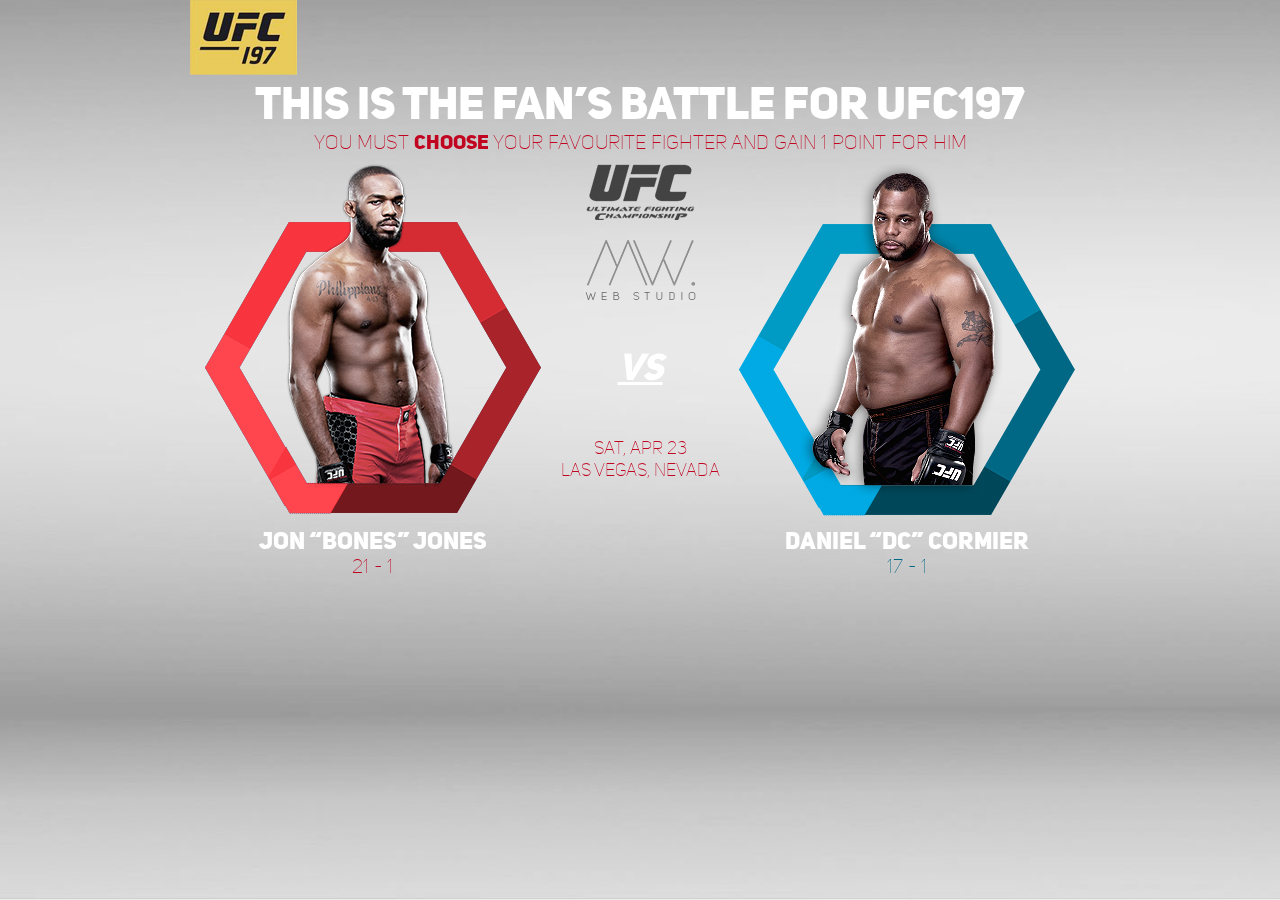
<file: examples/index.htm>
<!DOCTYPE html>
<html>
<head>
	<meta charset="utf-8" />
	<meta property="og:title" content="UFC197 Fans Battle! Who win?" />
	<meta property="og:description" content="Support Jones or Cormier ? Help your favourite fighter on our fan game! LOL!" />
	<meta property="og:type" content="website" />
	<meta property="og:image" content="http://s019.radikal.ru/i638/1603/0b/d672971cbef8.jpg" />
	<title>jInvertScroll Demo Page</title>
    <link rel="stylesheet" href="css/example.css" />
</head>
<body>
   <div class="container">
	    <div class="main ">
	        <div class="first-screen">
	        	<div class="top">
	        		<div class="logo"><a href="index.htm"></a></div>
					<div class="top-text">
						<div class="t1">this is the fan’s battle for ufc197</div>
						<div class="t2">You must <strong>choose</strong> your favourite fighter and gain 1 point for him </div>
					</div>
	        	</div>
				<div class="content">
					<div class="box">
						<div class="man"><a href="jones.htm"></a></div>
						<div class="t3">Jon “bones” jones</div>
						<div class="t4">21 - 1</div>
					</div>
					<div class="box middle">
						<div class="icon1"></div>
						<div class="icon2"><a target="_blank" href="https://www.facebook.com/s0z1n"></a></div>
						<div class="vs">vs</div>
						<div class="t4">Sat, apr 23<br>Las vegas, nevada</div>
					</div>
					<div class="box">
						<div class="man man2"><a href="cormier.htm"></a></div>
						<div class="t3">daniel “DC” cormier</div>
						<div class="t4 t5">17 - 1</div>
					</div>
				</div>
				<div class="foot">
				<script type="text/javascript">(function() {
				  if (window.pluso)if (typeof window.pluso.start == "function") return;
				  if (window.ifpluso==undefined) { window.ifpluso = 1;
				    var d = document, s = d.createElement('script'), g = 'getElementsByTagName';
				    s.type = 'text/javascript'; s.charset='UTF-8'; s.async = true;
				    s.src = ('https:' == window.location.protocol ? 'https' : 'http')  + '://share.pluso.ru/pluso-like.js';
				    var h=d[g]('body')[0];
				    h.appendChild(s);
				  }})();</script>
				<div class="pluso" data-background="transparent" data-options="big,round,line,horizontal,counter,theme=07" data-services="vkontakte,facebook,twitter" data-url="http://egorwebfrontdev.tk/my_resume/" data-title="UFC197 Fans Battle! Who win?" data-description="Support Jones or Cormier ? Help your favourite fighter on our fan game! LOL!"></div>
				</div>
	        </div>
	    </div>
    </div>
    <script type="text/javascript" src="../libs/jquery.min.js"></script>
	<script>
		 jQuery(document).ready(function($){
		 	//adaptive for screen 15
			var wh = $(window).height()
			if(wh <= 900){
				$('.container').addClass('screen15');
			}
		});
	</script>
</body>
</html>
</file>
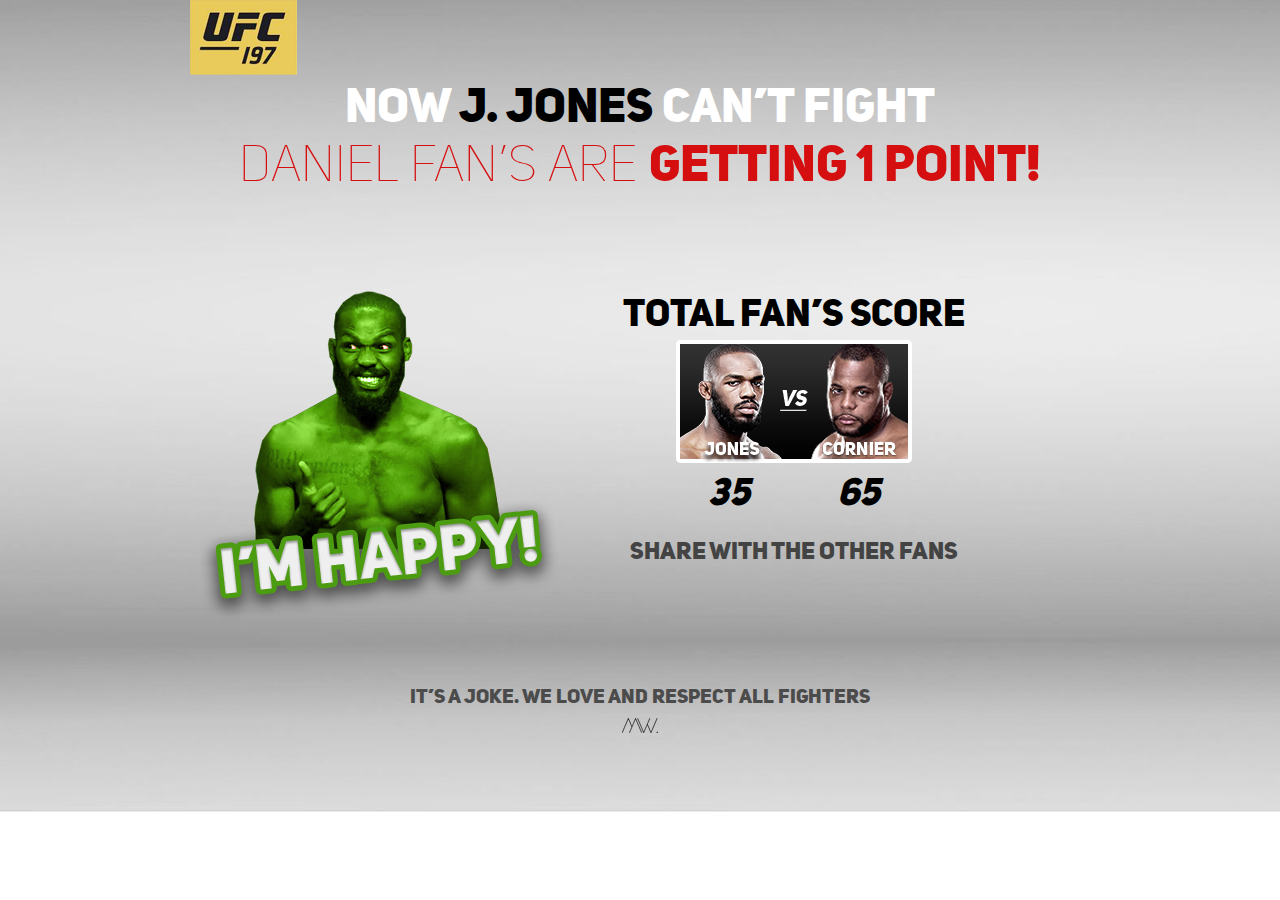
<file: examples/cormier-finish.htm>
<!DOCTYPE html>
<html>
<head>
	<meta charset="utf-8" />
	<meta property="og:title" content="UFC197 Fans Battle! Who win?" />
	<meta property="og:description" content="Support Jones or Cormier ? Help your favourite fighter on our fan game! LOL!" />
	<meta property="og:type" content="website" />
	<meta property="og:image" content="http://s019.radikal.ru/i638/1603/0b/d672971cbef8.jpg" />
	<title>jInvertScroll Demo Page</title>
    <link rel="stylesheet" href="css/example.css" />
</head>
<body>
<div id="fb-root"></div>
<script>(function(d, s, id) {
  var js, fjs = d.getElementsByTagName(s)[0];
  if (d.getElementById(id)) return;
  js = d.createElement(s); js.id = id;
  js.src = "//connect.facebook.net/ru_RU/sdk.js#xfbml=1&version=v2.5";
  fjs.parentNode.insertBefore(js, fjs);
}(document, 'script', 'facebook-jssdk'));</script>

   <div class="container man2 finish-man2">
    <div class="">
    	

		
		<div class="prot">
			<div class="top">
        		<div class="logo"><a href="index.htm"></a></div>
				<div class="top-text">
					<div class="t1">now <span>j. jones</span> can’t fight</div>
					<div class="t2">daniel fan’s are <strong>getting 1 point!</strong></div>
				</div>
        	</div>
			<div class="content">
				<div class="man"></div>
				<div class="text">
					<h3>Total fan’s score</h3>
					<div class="ico"></div>
					<ul class="proc">						<li>35</li>						<li>65</li>					</ul>
					<h4>share with the other fans</h4>
					<script type="text/javascript">(function() {
				  if (window.pluso)if (typeof window.pluso.start == "function") return;
				  if (window.ifpluso==undefined) { window.ifpluso = 1;
				    var d = document, s = d.createElement('script'), g = 'getElementsByTagName';
				    s.type = 'text/javascript'; s.charset='UTF-8'; s.async = true;
				    s.src = ('https:' == window.location.protocol ? 'https' : 'http')  + '://share.pluso.ru/pluso-like.js';
				    var h=d[g]('body')[0];
				    h.appendChild(s);
				  }})();</script>
				<div class="pluso" data-background="transparent" data-options="big,round,line,horizontal,counter,theme=07" data-services="vkontakte,facebook,twitter" data-url="http://egorwebfrontdev.tk/my_resume/" data-title="UFC197 Fans Battle! Who win?" data-description="Support Jones or Cormier ? Help your favourite fighter on our fan game! LOL!"></div>
				</div>
			</div>
			<div class="foot"><strong>it’s a joke. we love and respect all fighters</strong><br><a target="_blank" href="https://www.facebook.com/s0z1n"><img src="images/foot-ico.png" alt=""></a></div>
		</div>
		<div class="comments">
		<div class="fb-comments" data-href="https://egorwebfrontdev.tk/scroll/examples/" data-width="500" data-numposts="5"></div>
		</div>
    </div>
	
    </div>
    <script type="text/javascript" src="../libs/jquery.min.js"></script>

	<script>
		 jQuery(document).ready(function($){
		 	//adaptive for screen 15
			/*var wh = $(window).height()
			if(wh <= 900){
				$('.container').addClass('screen15');
			}*/
		});
	</script>
</body>
</html>
</file>
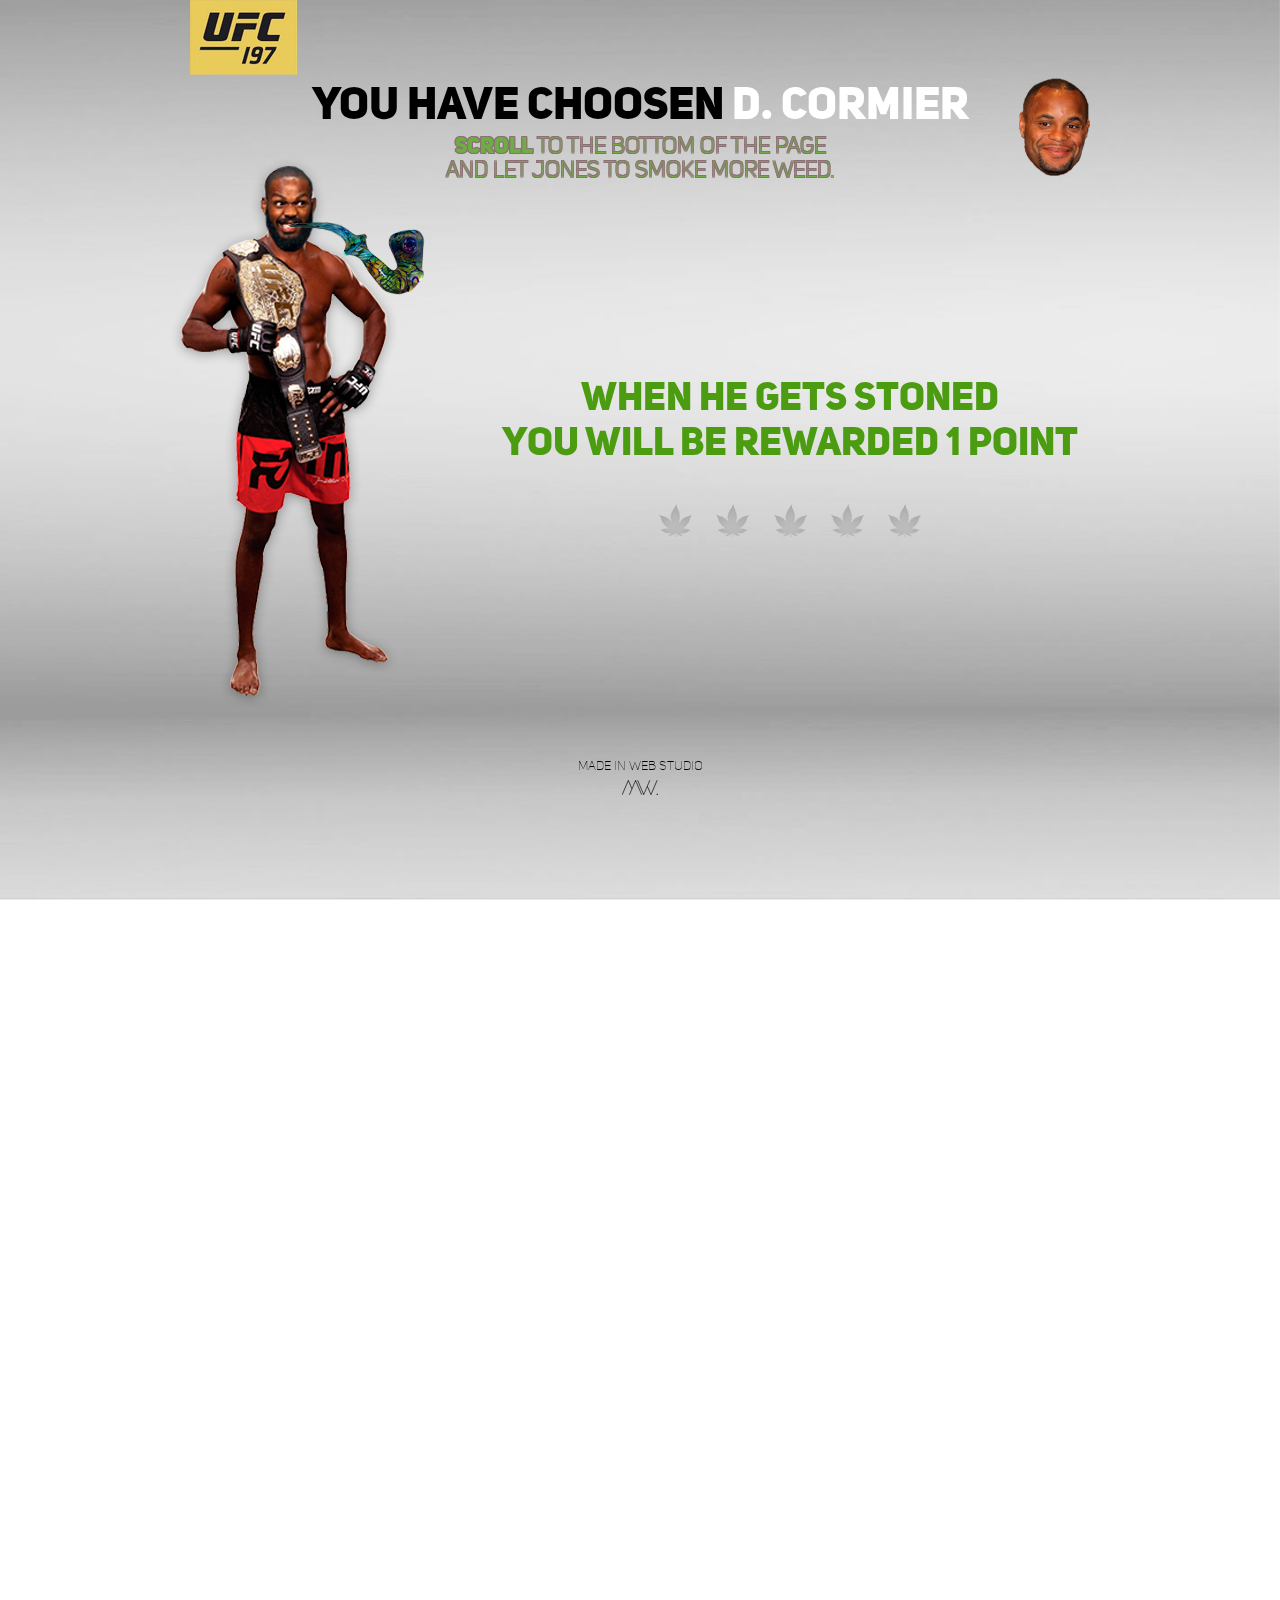
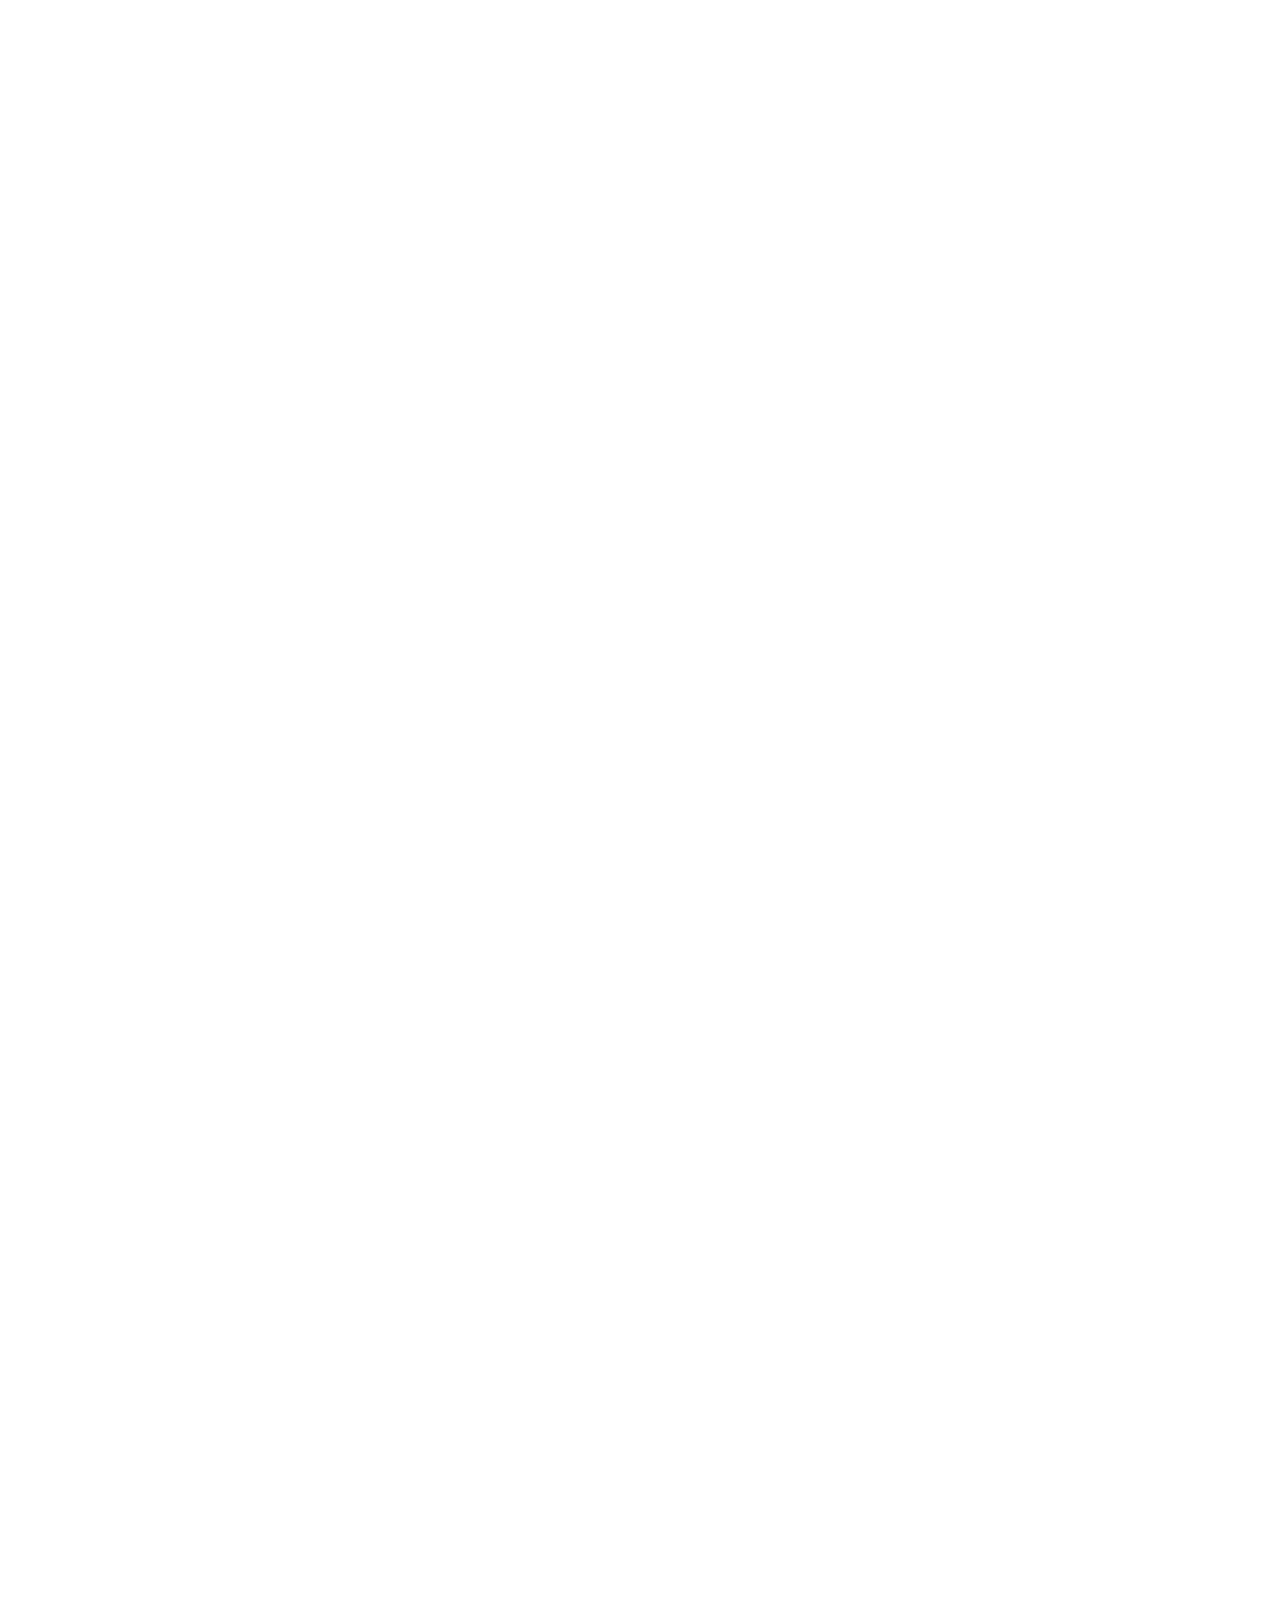
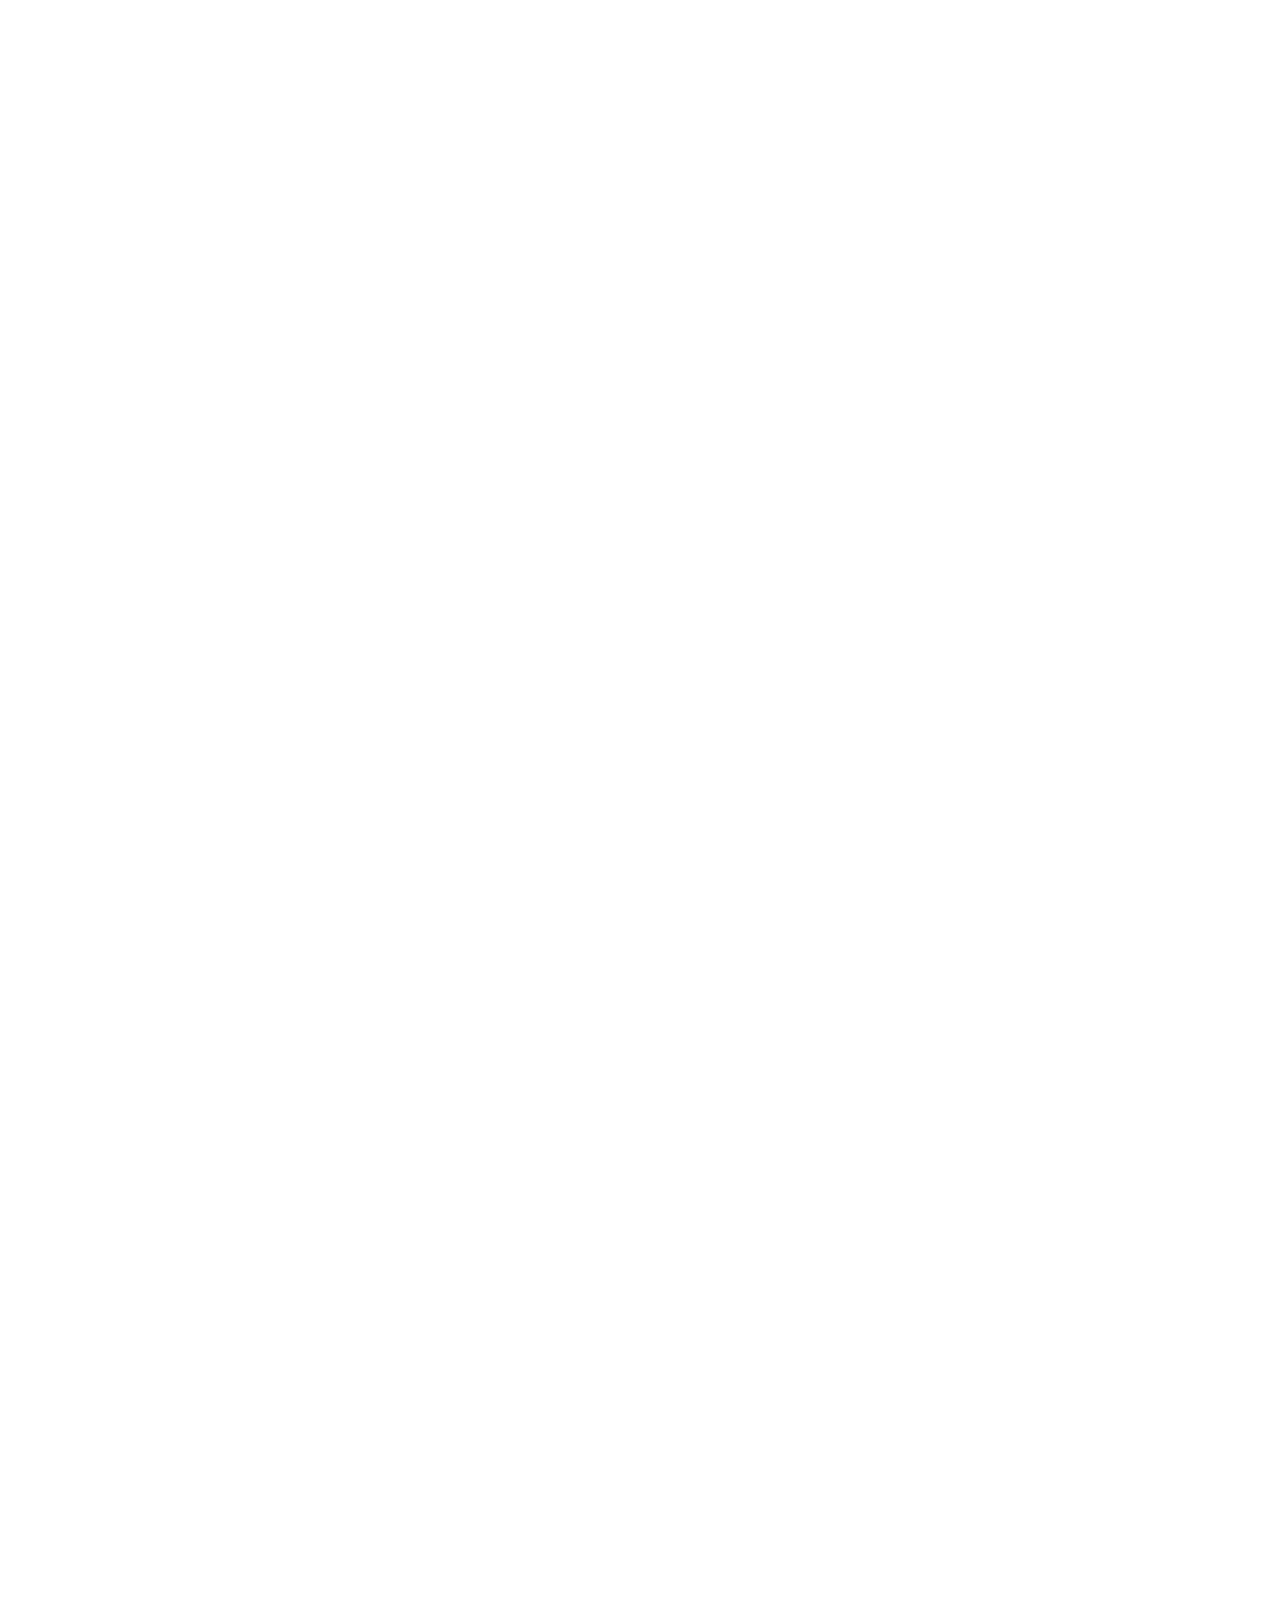
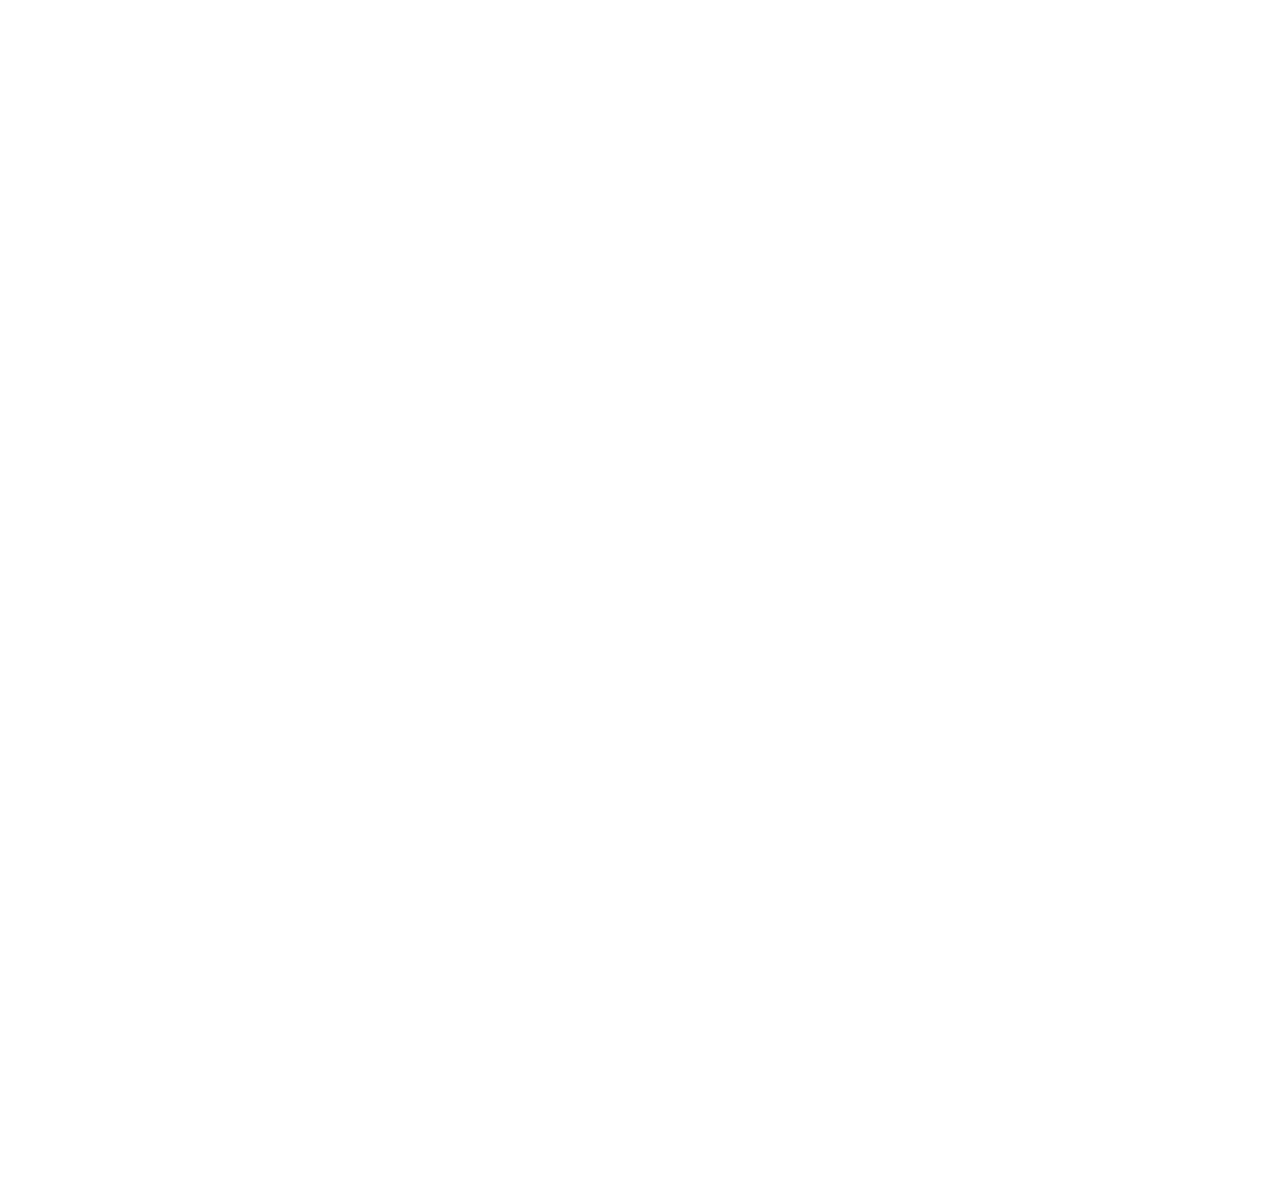
<file: examples/cormier.htm>
<!DOCTYPE html>
<html>
<head>
	<meta charset="utf-8" />
	<meta property="og:title" content="UFC197 Fans Battle! Who win?" />
	<meta property="og:description" content="Support Jones or Cormier ? Help your favourite fighter on our fan game! LOL!" />
	<meta property="og:type" content="website" />
	<meta property="og:image" content="http://s019.radikal.ru/i638/1603/0b/d672971cbef8.jpg" />
	<title>jInvertScroll Demo Page</title>
    <link rel="stylesheet" href="css/example.css" />
</head>
<body>
   <div class="container man2">
    
    <div class="horizon scroll">
       <!-- <img src="images/bg.jpg" alt="" />-->
    </div>
    <div class="middle scroll">
         <!--<img src="images/middle.png" alt="" />-->
    </div>
    <div class="front scroll">
    	
        <div class="first-screen">
        	<div class="top">
        		<div class="logo"><a href="index.htm"></a></div>
				<div class="top-text">
					<div class="t1"><span>you have choosen</span> d. cormier</div>
					<div class="t2"><strong>Scroll</strong> to the bottom of the page<br>and let Jones to smoke more weed. </div>
				</div>
        	</div>
			<div class="content">
				<div class="man"></div>
				<div class="text">
					<div class="mt">When he gets stoned<br>you will be rewarded 1 point</div>
					<ul class="lifs">						<li class="item1"></li>						<li class="item2"></li>						<li class="item3"></li>						<li class="item4"></li>						<li class="item5"></li>					</ul>
				</div>
			</div>
			<div class="foot">made in web studio<br><a target="_blank" href="https://www.facebook.com/s0z1n"><img src="images/foot-ico.png" alt=""></a></div>
        </div>
		
		<div class="weed weed1"></div>
		<div class="weed weed2"></div>
		<div class="weed weed3"></div>
		<div class="weed weed4"></div>
		<div class="weed weed5"></div>
		
		<div class="prot">
			<div class="top">
        		<div class="logo"><a href="index.htm"></a></div>
				<div class="top-text">
					<div class="t1">now <span>j. jones</span> can’t fight</div>
					<div class="t2">daniel fan’s are <strong>getting 1 point!</strong></div>
				</div>
        	</div>
			<div class="content">
				<div class="man"></div>
				<div class="text">
					<h3>Total fan’s score</h3>
					<div class="ico"></div>
					<ul class="proc">						<li>35</li>						<li>65</li>					</ul>
					<h4>share with the other fans</h4>
					<script type="text/javascript">(function() {
				  if (window.pluso)if (typeof window.pluso.start == "function") return;
				  if (window.ifpluso==undefined) { window.ifpluso = 1;
				    var d = document, s = d.createElement('script'), g = 'getElementsByTagName';
				    s.type = 'text/javascript'; s.charset='UTF-8'; s.async = true;
				    s.src = ('https:' == window.location.protocol ? 'https' : 'http')  + '://share.pluso.ru/pluso-like.js';
				    var h=d[g]('body')[0];
				    h.appendChild(s);
				  }})();</script>
				<div class="pluso" data-background="transparent" data-options="big,round,line,horizontal,counter,theme=07" data-services="vkontakte,facebook,twitter" data-url="http://egorwebfrontdev.tk/my_resume/" data-title="UFC197 Fans Battle! Who win?" data-description="Support Jones or Cormier ? Help your favourite fighter on our fan game! LOL!"></div>
				</div>
			</div>
			<div class="foot"><strong>it’s a joke. we love and respect all fighters</strong><br><a target="_blank" href="https://www.facebook.com/s0z1n"><img src="images/foot-ico.png" alt=""></a></div>
		</div>
		
    </div>
	
    </div>
    <script type="text/javascript" src="../libs/jquery.min.js"></script>
    <script type="text/javascript" src="../dist/js/jquery.jInvertScroll.js"></script>
    <script type="text/javascript">
    (function($) {
        $.jInvertScroll(['.scroll'],
            {
            height: 6000,                   // optional: define the height the user can scroll, otherwise the overall length will be taken as scrollable height
            onScroll: function(percent) {   //optional: callback function that will be called when the user scrolls down, useful for animating other things on the page
                console.log(percent);
				if(percent >= '0.1982'){
					$('.first-screen .man').addClass('active')
				}
				if(percent >= '0.1871'){
					$('.weed1').hide()
					$('.man2 .first-screen .man').addClass('st1');
					$('.lifs .item1').addClass('active');
				}

				if(percent >= '0.2993'){
					$('.weed2').hide()
					$('.man2 .first-screen .man').addClass('st2');
					$('.lifs .item2').addClass('active');
				}

				if(percent >= '0.4116'){
					$('.weed3').hide()
					$('.man2 .first-screen .man').addClass('st3');
					$('.lifs .item3').addClass('active');
				}

				if(percent >= '0.5613'){
					$('.weed4').hide()
					$('.man2 .first-screen .man').addClass('st4');
					$('.lifs .item4').addClass('active');
				}

				if(percent >= '0.6735'){
					$('.weed5').hide()
					$('.man2 .first-screen .man').addClass('st5');
					$('.lifs .item5').addClass('active');
				}
				if(percent >= '0.7334'){
					$('.first-screen').addClass('first-abs');
				}
				if(percent < '0.7334'){
					$('.first-screen').removeClass('first-abs');
				}
				if(percent >= '0.9600'){
					$('.first-screen').hide()
					$('.prot').addClass('prot-end');
					$('body').addClass('oh-y');
					document.location.href = 'http://egorwebfrontdev.tk/scroll/examples/cormier-finish.htm'
				}
            }
        });
    }(jQuery));
    </script>
	<script>
		 jQuery(document).ready(function($){
		 	//adaptive for screen 15
			var wh = $(window).height()
			if(wh <= 900){
				$('.container').addClass('screen15');
			}
		});
	</script>
</body>
</html>
</file>
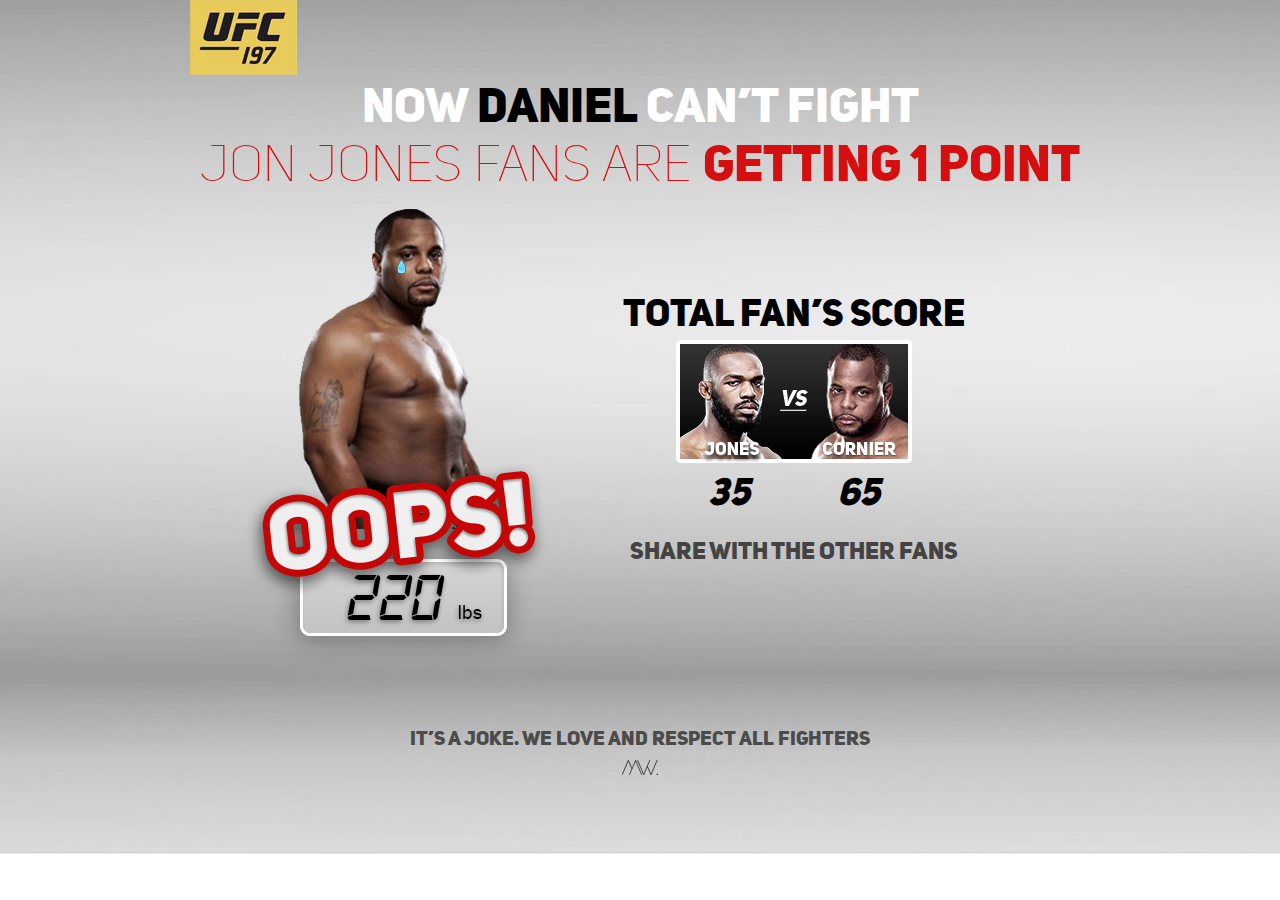
<file: examples/jones-finish.htm>
<!DOCTYPE html>
<html>
<head>
	<meta charset="utf-8" />
	<meta property="og:title" content="UFC197 Fans Battle! Who win?" />
	<meta property="og:description" content="Support Jones or Cormier ? Help your favourite fighter on our fan game! LOL!" />
	<meta property="og:type" content="website" />
	<meta property="og:image" content="http://s019.radikal.ru/i638/1603/0b/d672971cbef8.jpg" />
	<title>jInvertScroll Demo Page</title>
    <link rel="stylesheet" href="css/example.css" />
</head>
<body>
<div id="fb-root"></div>
<script>(function(d, s, id) {
  var js, fjs = d.getElementsByTagName(s)[0];
  if (d.getElementById(id)) return;
  js = d.createElement(s); js.id = id;
  js.src = "//connect.facebook.net/ru_RU/sdk.js#xfbml=1&version=v2.5";
  fjs.parentNode.insertBefore(js, fjs);
}(document, 'script', 'facebook-jssdk'));</script>

   <div class="container finish-man2">

    <div class="">
		
		<div class="prot">
			<div class="top">
        		<div class="logo"><a href="index.htm"></a></div>
				<div class="top-text">
					<div class="t1">now <span>daniel</span> can’t fight</div>
					<div class="t2">jon jones fans are <strong>getting 1 point</strong></div>
				</div>
        	</div>
			<div class="content">
				<div class="man"></div>
				<div class="text">
					<h3>total fan’s score</h3>
					<div class="ico"></div>
					<ul class="proc">
						<li>35</li>
						<li>65</li>
					</ul>
					<h4>share with the other fans</h4>
					<script type="text/javascript">(function() {
				  if (window.pluso)if (typeof window.pluso.start == "function") return;
				  if (window.ifpluso==undefined) { window.ifpluso = 1;
				    var d = document, s = d.createElement('script'), g = 'getElementsByTagName';
				    s.type = 'text/javascript'; s.charset='UTF-8'; s.async = true;
				    s.src = ('https:' == window.location.protocol ? 'https' : 'http')  + '://share.pluso.ru/pluso-like.js';
				    var h=d[g]('body')[0];
				    h.appendChild(s);
				  }})();</script>
				<div class="pluso" data-background="transparent" data-options="big,round,line,horizontal,counter,theme=07" data-services="vkontakte,facebook,twitter" data-url="http://egorwebfrontdev.tk/my_resume/" data-title="UFC197 Fans Battle! Who win?" data-description="Support Jones or Cormier ? Help your favourite fighter on our fan game! LOL!"></div>
				</div>
			</div>
			<div class="foot"><strong>it’s a joke. we love and respect all fighters</strong><br><a target="_blank" href="https://www.facebook.com/s0z1n"><img src="images/foot-ico.png" alt=""></a></div>
		</div>
		<div class="comments">
		<div class="fb-comments" data-href="https://egorwebfrontdev.tk/scroll/examples/" data-width="500" data-numposts="5"></div>
		</div>
    </div>
	
    </div>
    <script type="text/javascript" src="../libs/jquery.min.js"></script>
	<script>
		 jQuery(document).ready(function($){
		 	//adaptive for screen 15
			/*var wh = $(window).height()
			if(wh <= 900){
				$('.container').addClass('screen15');
			}*/
		});
	</script>
</body>
</html>
</file>
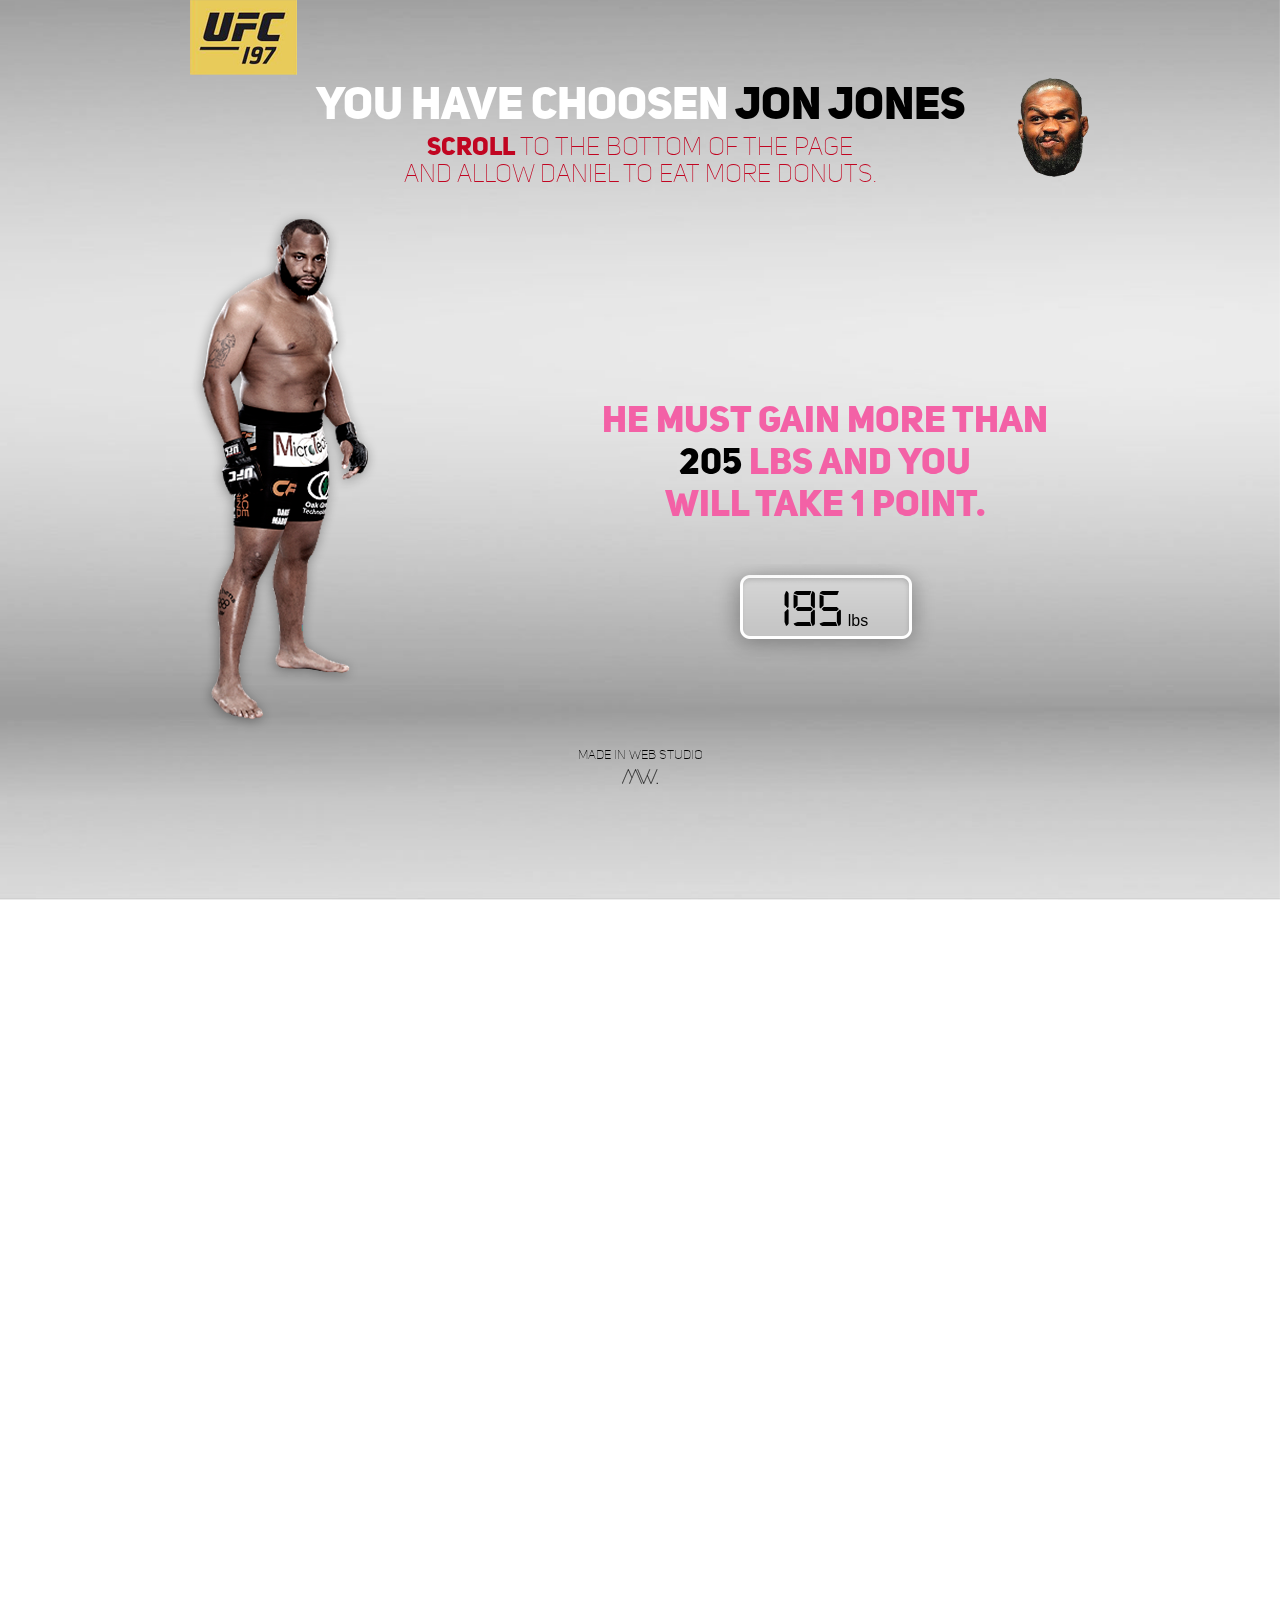
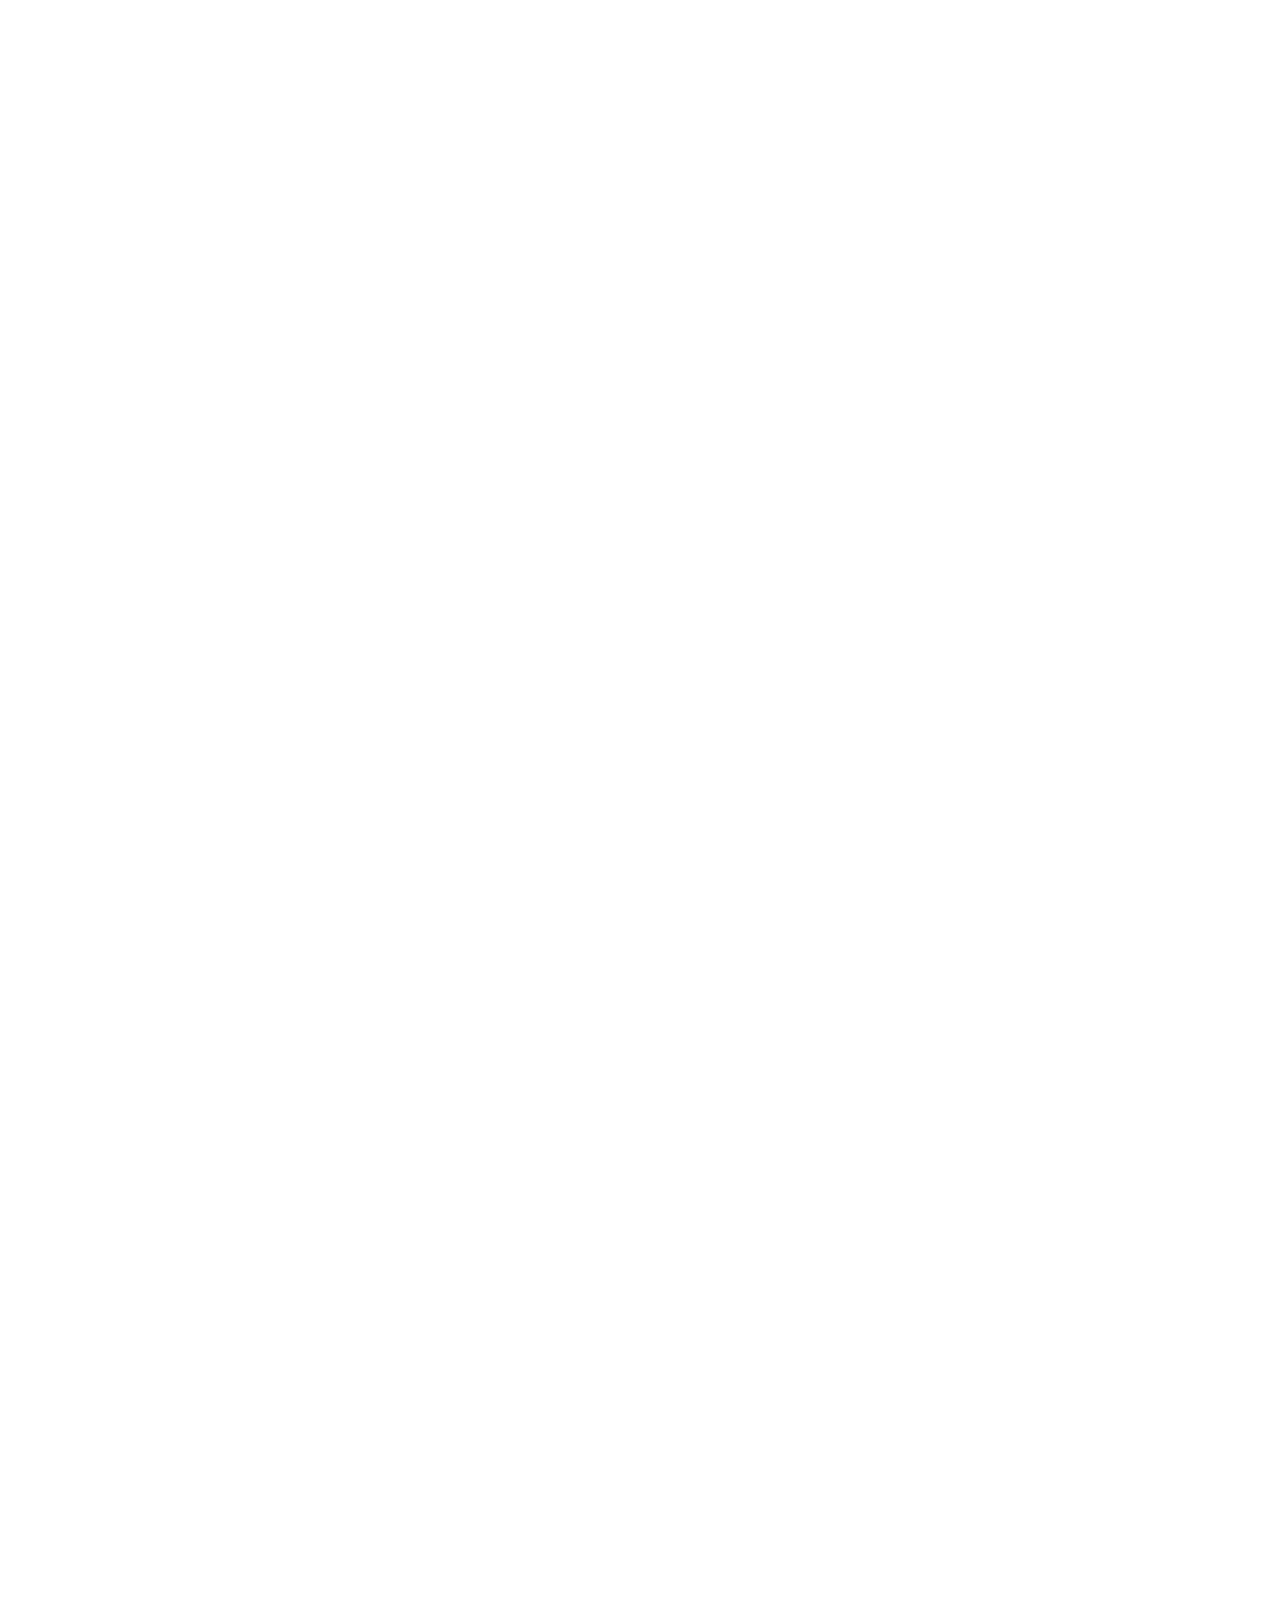
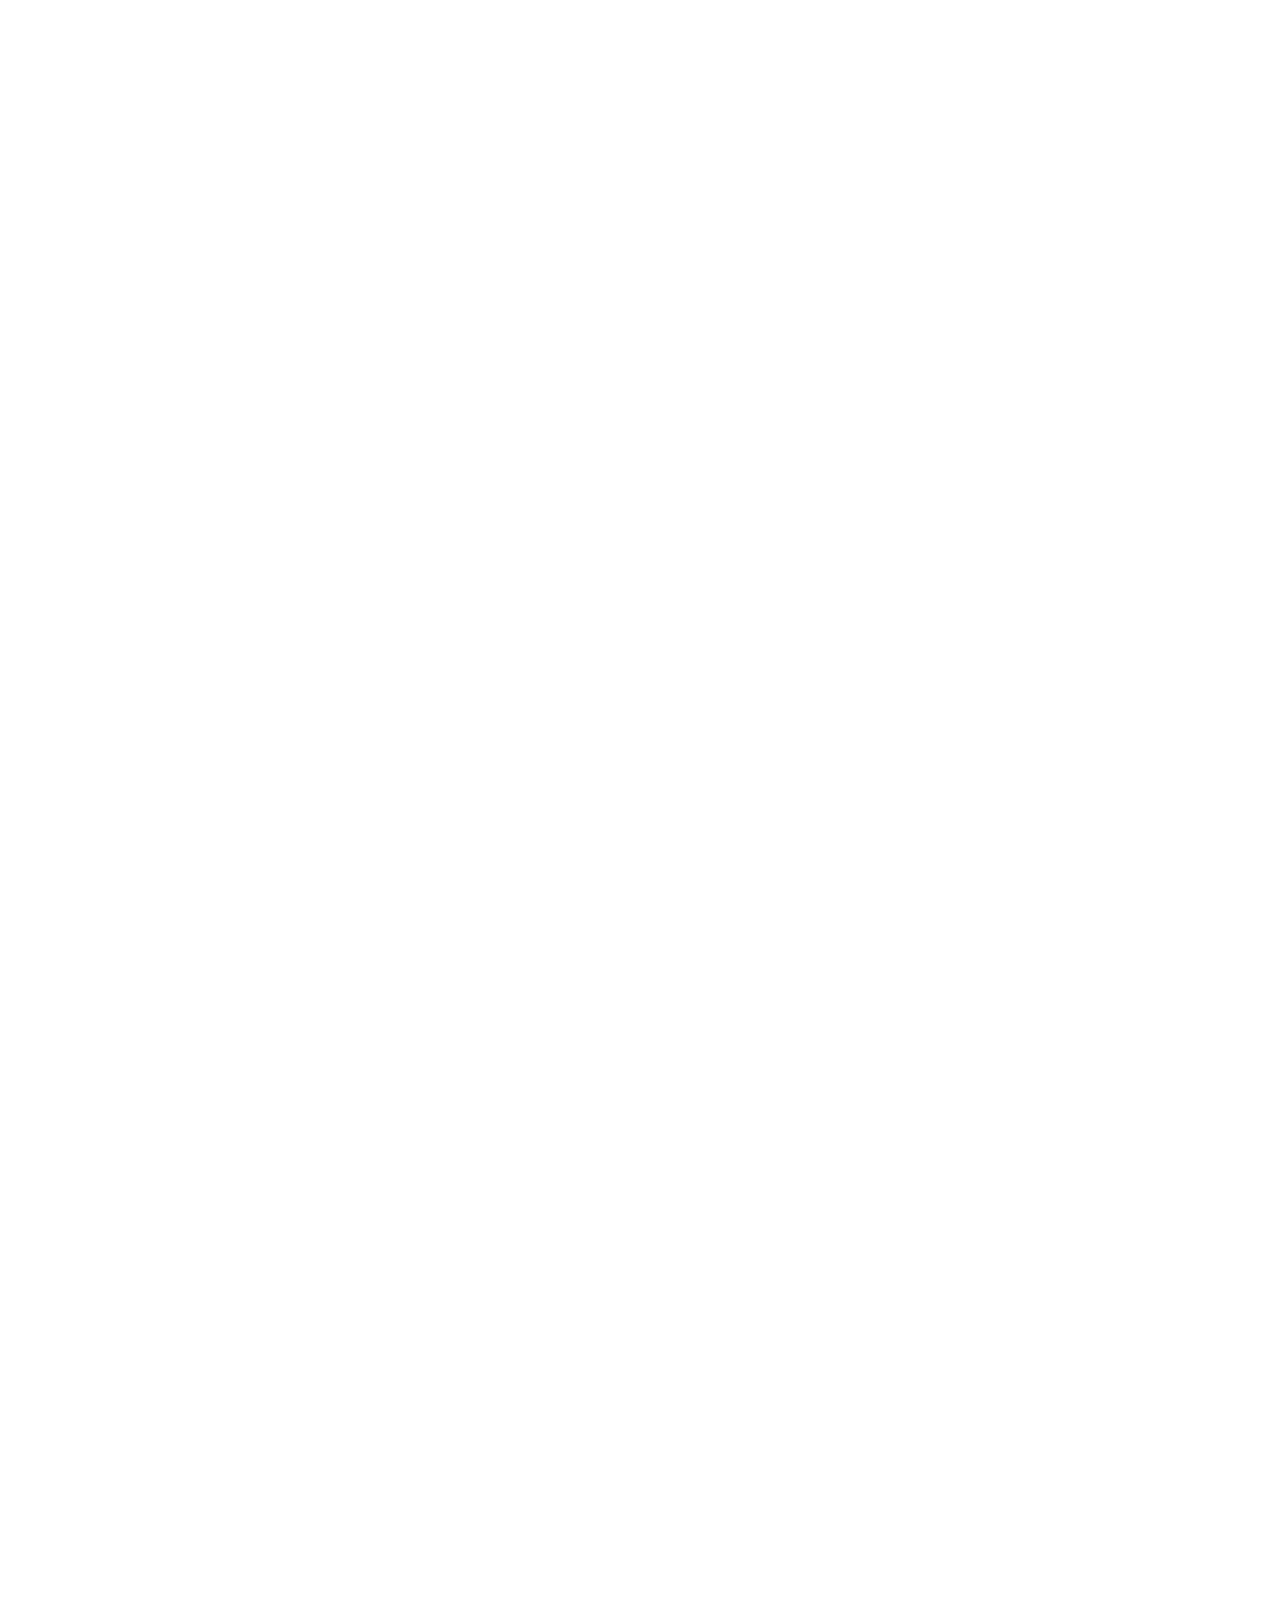
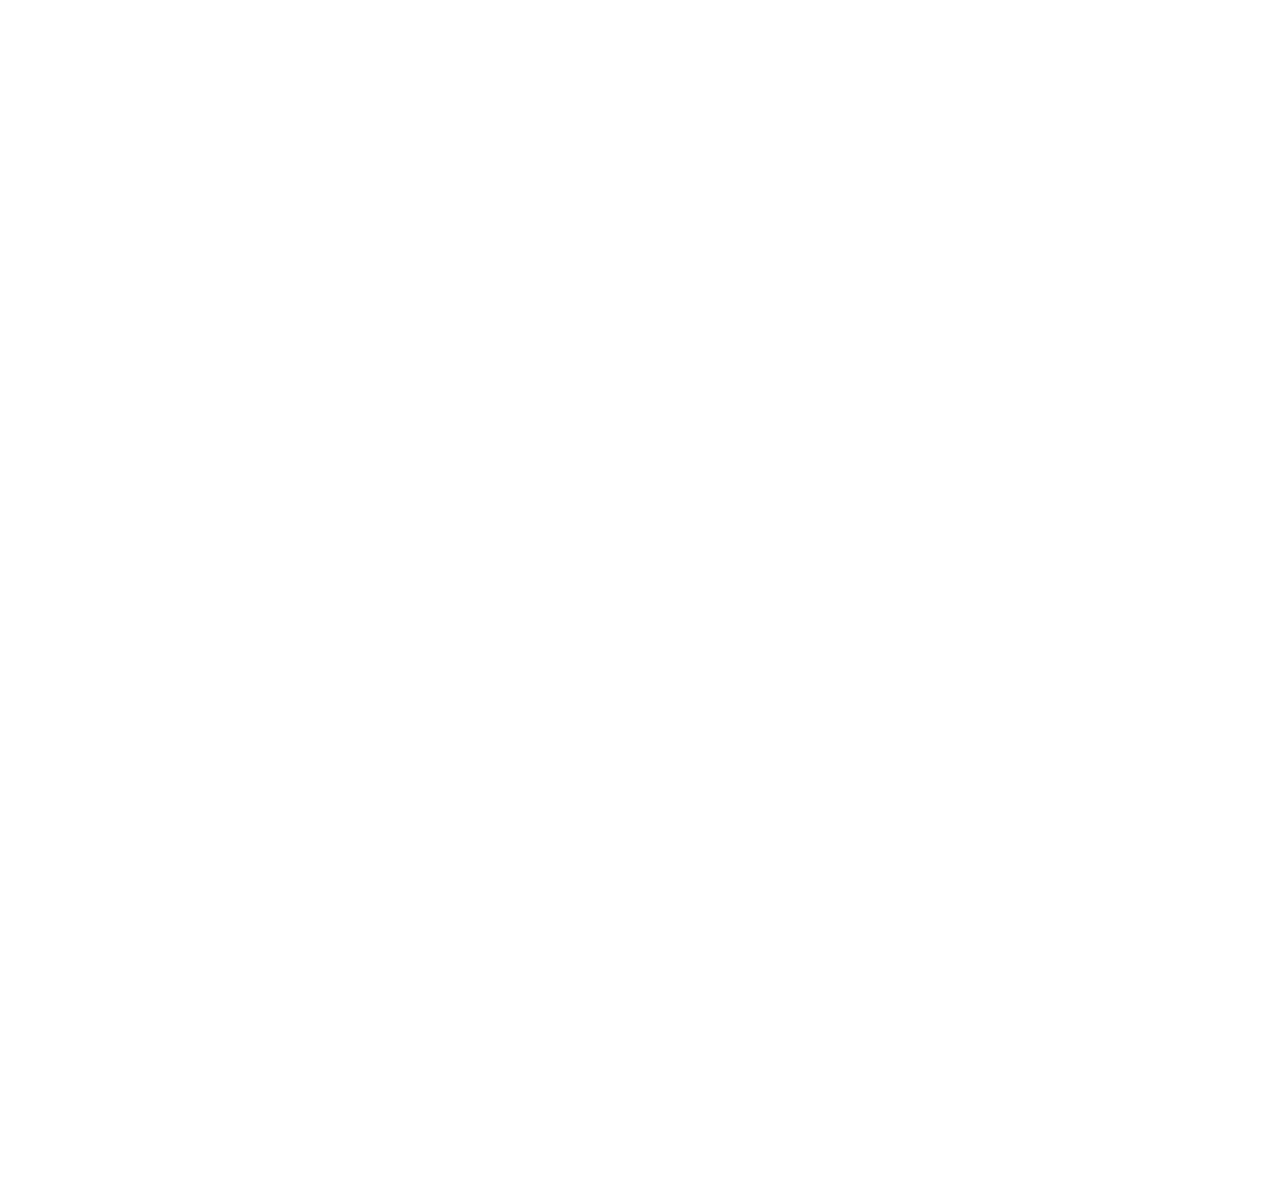
<file: examples/jones.htm>
<!DOCTYPE html>
<html>
<head>
	<meta charset="utf-8" />
	<meta property="og:title" content="UFC197 Fans Battle! Who win?" />
	<meta property="og:description" content="Support Jones or Cormier ? Help your favourite fighter on our fan game! LOL!" />
	<meta property="og:type" content="website" />
	<meta property="og:image" content="http://s019.radikal.ru/i638/1603/0b/d672971cbef8.jpg" />
	<title>jInvertScroll Demo Page</title>
    <link rel="stylesheet" href="css/example.css" />
</head>
<body>
   <div class="container">
    
    <div class="horizon scroll">
       <!-- <img src="images/bg.jpg" alt="" />-->
    </div>
    <div class="middle scroll">
         <!--<img src="images/middle.png" alt="" />-->
    </div>
    <div class="front scroll">
    	
        <div class="first-screen">
        	<div class="top">
        		<div class="logo"><a href="index.htm"></a></div>
				<div class="top-text">
					<div class="t1">You have choosen <span>jon jones</span></div>
					<div class="t2"><strong>scroll</strong> to the bottom of the page<br>and allow Daniel to eat more donuts.</div>
				</div>
        	</div>
			<div class="content">
				<div class="man"></div>
				<div class="text">
					<div class="mt">He must gain more than<br><span>205</span> lbs and you <br>will take 1 point.</div>
					<div class="num"><div class="sum">195</div><div class="t">lbs</div></div>
				</div>
			</div>
			<div class="foot">made in web studio<br><a target="_blank" href="https://www.facebook.com/s0z1n"><img src="images/foot-ico.png" alt=""></a></div>
        </div>
		
		<div class="pon pon1"></div>
		<div class="pon pon2"></div>
		<div class="pon pon3"></div>
		<div class="pon pon4"></div>
		<div class="pon pon5"></div>
		
		<div class="prot">
			<div class="top">
        		<div class="logo"><a href="index.htm"></a></div>
				<div class="top-text">
					<div class="t1">now <span>daniel</span> can’t fight</div>
					<div class="t2">jon jones fans are <strong>getting 1 point</strong></div>
				</div>
        	</div>
			<div class="content">
				<div class="man"></div>
				<div class="text">
					<h3>total fan’s score</h3>
					<div class="ico"></div>
					<ul class="proc">
						<li>35</li>
						<li>65</li>
					</ul>
					<h4>share with the other fans</h4>
					<script type="text/javascript">(function() {
				  if (window.pluso)if (typeof window.pluso.start == "function") return;
				  if (window.ifpluso==undefined) { window.ifpluso = 1;
				    var d = document, s = d.createElement('script'), g = 'getElementsByTagName';
				    s.type = 'text/javascript'; s.charset='UTF-8'; s.async = true;
				    s.src = ('https:' == window.location.protocol ? 'https' : 'http')  + '://share.pluso.ru/pluso-like.js';
				    var h=d[g]('body')[0];
				    h.appendChild(s);
				  }})();</script>
				<div class="pluso" data-background="transparent" data-options="big,round,line,horizontal,counter,theme=07" data-services="vkontakte,facebook,twitter" data-url="http://egorwebfrontdev.tk/my_resume/" data-title="UFC197 Fans Battle! Who win?" data-description="Support Jones or Cormier ? Help your favourite fighter on our fan game! LOL!"></div>
				</div>
			</div>
			<div class="foot"><strong>it’s a joke. we love and respect all fighters</strong><br><a target="_blank" href="https://www.facebook.com/s0z1n"><img src="images/foot-ico.png" alt=""></a></div>
		</div>
		
    </div>
	
    </div>
    <script type="text/javascript" src="../libs/jquery.min.js"></script>
    <script type="text/javascript" src="../dist/js/jquery.jInvertScroll.js"></script>
    <script type="text/javascript">
    (function($) {
        $.jInvertScroll(['.scroll'],
            {
            height: 6000,                   // optional: define the height the user can scroll, otherwise the overall length will be taken as scrollable height
            onScroll: function(percent) {   //optional: callback function that will be called when the user scrolls down, useful for animating other things on the page
                console.log(percent);
				if(percent >= '0.1982'){
					$('.first-screen .man').addClass('active')
				}
				if(percent >= '0.1867'){
					$('.pon1').hide()
					$('.sum').text('200');
				}

				if(percent >= '0.3175'){
					$('.pon2').hide()
					$('.sum').text('205');
				}

				if(percent >= '0.4295'){
					$('.pon3').hide()
					$('.sum').text('210');
				}

				if(percent >= '0.5602'){
					$('.pon4').hide()
					$('.sum').text('215');
				}

				if(percent >= '0.6909'){
					$('.pon5').hide()
					$('.sum').text('220');
				}
				if(percent >= '0.7334'){
					$('.first-screen .man').removeClass('active')
					$('.first-screen .man').addClass('end')
				}
				if(percent >= '0.7334'){
					$('.first-screen').addClass('first-abs');
				}
				if(percent < '0.7334'){
					$('.first-screen').removeClass('first-abs');
				}
				if(percent >= '0.9600'){
					$('.first-screen').hide()
					$('.prot').addClass('prot-end');
					$('body').addClass('oh-y');
					document.location.href = 'http://egorwebfrontdev.tk/scroll/examples/jones-finish.htm'
				}
            }
        });
    }(jQuery));
    </script>
	<script>
		 jQuery(document).ready(function($){
		 	//adaptive for screen 15
			var wh = $(window).height()
			if(wh <= 900){
				$('.container').addClass('screen15');
			}
		});
	</script>
</body>
</html>
</file>
<file: examples/css/example.css>
@font-face {
    font-family: 'uni_sansheavy_caps';
    src: url('8519.eot');
    src: url('8519.eot?#iefix') format('embedded-opentype'),
         url('8519.woff2') format('woff2'),
         url('8519.woff') format('woff'),
         url('8519.ttf') format('truetype');
    font-weight: normal;
    font-style: normal;
}
@font-face {
    font-family: 'uni_sansthin_caps';
    src: url('8520.eot');
    src: url('8520.eot?#iefix') format('embedded-opentype'),
         url('8520.woff2') format('woff2'),
         url('8520.woff') format('woff'),
         url('8520.ttf') format('truetype');
    font-weight: normal;
    font-style: normal;
}
@font-face {
    font-family: 'digital-7regular';
    src: url('digital-7_allfont.ru.eot');
    src: url('digital-7_allfont.ru.eot?#iefix') format('embedded-opentype'),
         url('digital-7_allfont.ru.woff2') format('woff2'),
         url('digital-7_allfont.ru.woff') format('woff'),
         url('digital-7_allfont.ru.ttf') format('truetype');
    font-weight: normal;
    font-style: normal;
}


html,
body
{
  padding: 0;
  margin: 0;
  font-family: Arial, sans-serif;
}

/* hide horizontal scrollbars, since we use the vertical ones to scroll to the right */
body
{
  overflow-x: hidden;
  /*background: url('../images/bg.jpg') repeat top left;*/
}

h1
{
  font-size: 20px;
  font-weight: normal;
  color: #2e6e80;
}

/**
  * important: keep position fixed, you can however use top:0 instead of bottom:0
  * if you want to make it stick to the top of the browser
  */
.scroll
{
  position: fixed;
  bottom: 0;
  left: 0;
  
}
.container{
	background: url(../images/bg.jpg) no-repeat;
	background-size:cover;
	position:fixed;
	z-index:1;
	top:0;
	left:0;
	width:100%;
	height:100%;
}
/**
  * z-index ordering of the different layers, do this for your layers,
  * also assign absolute width (to prevent issues if the script gets executed before the images get loaded)
  */
.horizon
{
    line-height: 0;
    z-index: 100;
    width: 3000px;
}

.middle
{
    z-index: 250;
    line-height: 0;
    width: 4500px;
}

.front
{
    z-index: 500;
    top: 150px;
	width:6000px;
}

.intro
{
    position: absolute;
    left: 500px;
    top: 0px;
    padding-right: 50px;
    background: url('../images/scroll.png') no-repeat right 5px;
}

.page
{
    top: 0px;
    width: 500px;
    background: white;
    padding: 10px 30px;
    border: 1px #eee solid;
    position: absolute;
}
.pon
{
    top: 170px;
    width: 46px;
	height:47px;
    position: absolute;
	background:url(../images/ponchik-big.png) no-repeat;
}
.pon1{
	left:1500px;
}
.pon2{
	left:1990px;
}
.pon3{
	left:2480px;
}
.pon4{
	left:3040px;
}
.pon5{
	left:3524px;
}

.prot{
	width:900px;
	top:-150px;
	position:absolute;
	left:4620px;
}
.prot .top{
	overflow:hidden;
}
.logo a{
	display:block;
	height:100%;
}
.prot .logo{
	width:107px;
	height:75px;
	
	background:url(../images/logo.png) no-repeat;
}
.prot .top-text{
	width:100%;
	margin-top:5px;
	text-align:center;
	margin-right:0px;
	margin-bottom:18px;
	position:relative;
}
.prot .top-text .t1{
	color:#fff;
	margin-bottom:7px;
	text-transform:uppercase;
	font:48px/50px 'uni_sansheavy_caps', Arial, Helvetica, sans-serif;
}
.prot .top-text .t1 span{
	color:#000;
}
.prot .top-text .t2{
	color:#d50f0f;
	text-transform:uppercase;
	font:50px/52px 'uni_sansthin_caps', Arial, Helvetica, sans-serif;
}
.prot .top-text .t2 strong{
	font:50px/52px 'uni_sansheavy_caps', Arial, Helvetica, sans-serif;
}
.prot .content{
	overflow:hidden;
}
.prot .man{
	width:303px;
	float:left;
	background:url(../images/man1-prot-img.png) no-repeat 0 0;
	height:455px;
	margin-left:55px;
}
.prot .text{
	float:right;
	padding-top:83px;
	width:350px;
	margin-right:121px;
	text-align:center;
}
.prot .text h3{
	font:38px/40px 'uni_sansheavy_caps', Arial, Helvetica, sans-serif;
	margin:0 0 8px;
}
.prot .text .ico{
	width:236px;
	height:123px;
	display:inline-block;
	background:url(../images/score.png) no-repeat;
}
.prot .text .proc{
	margin:0 0 27px;	padding:4px 0 0;
	font:italic 38px/40px 'uni_sansheavy_caps', Arial, Helvetica, sans-serif;	list-style:none;
}
.prot .text .proc li{
	display:inline-block;
	margin:0 40px;
}
.prot .text h4{
	color:#444343;
	font:24px/26px 'uni_sansheavy_caps', Arial, Helvetica, sans-serif;
	margin:0 0 30px;
}
.prot .foot strong{
	font:20px/22px 'uni_sansheavy_caps', Arial, Helvetica, sans-serif;
}
.soc{
	margin:0;	padding:0;	list-style:none;
}
.soc li{
	display:inline-block;
	vertical-align:middle;
	margin:0 12px;
	width:20px;
	background:url(../images/soc1.png) no-repeat;
	height:36px;
}
.soc li:hover{
	position:relative;
	top:1px;
}
.soc .item2{
	width:46px;
	background:url(../images/soc2.png) no-repeat;
	height:27px;
}
.soc .item3{
	width:38px;
	background:url(../images/soc3.png) no-repeat;
	height:30px;
}
.soc a{
	display:block;
	height:100%;
}
.prot .foot{
	text-align:center;
	padding-top:121px;
	font:18px/30px 'uni_sansthin_caps', Arial, Helvetica, sans-serif;
	text-transform:uppercase;
	color:#4b4b4b;
}
.first-screen{
	position:fixed;
	top:0;
	left:50%;
	margin-left:-450px;
	width:900px;
}
.first-screen .top{
	overflow:hidden;
}
.first-screen .logo{
	width:107px;
	height:75px;
	float:none;
	background:url(../images/logo.png) no-repeat;
}
.first-screen .top-text{
	width:100%;
	margin-top:5px;
	text-align:center;
	margin-right:0px;
	float:none;
	margin-bottom:30px;
	position:relative;
}
.first-screen .top-text .t1{
	color:#fff;
	margin-bottom:5px;
	text-transform:uppercase;
	font:45px/50px 'uni_sansheavy_caps', Arial, Helvetica, sans-serif;
}
.first-screen .top-text .t1 span{
	color:#000;
}
.first-screen .top-text .t2{
	color:#c10521;
	text-transform:uppercase;
	font:25px/27px 'uni_sansthin_caps', Arial, Helvetica, sans-serif;
}
.first-screen .top-text .t2 strong{
	font:25px/27px 'uni_sansheavy_caps', Arial, Helvetica, sans-serif;
}
.first-screen .top-text:after{
	content:'';	position:absolute;	right:0px;	top:-20px;	background:url(../images/man1-top-head.png) no-repeat;	width:73px;	height:99px;
}
.first-screen .content{
	padding:40px 0 0;
	
}
.first-screen .content:after{
	content:'';	display:block;	clear:both;
}
.first-screen .man{
	width:188px;
	float:left;
	background:url(../images/man.png) no-repeat 0 12px;
	height:534px;
}

.first-screen .man.active{
	background:url(../images/man.png) no-repeat 100% 0;
}
.first-screen .man.end{
	background:url(../images/man.png) no-repeat 0 12px;
}

.first-screen .text{
	float:right;
	overflow:hidden;
}
.first-screen .text .mt{
	width:530px;
	margin-top:200px;
	margin-bottom:30px;
	color:#f361a6;
	margin-bottom:40px;
	text-align:center;
	font:37px/42px 'uni_sansheavy_caps', Arial, Helvetica, sans-serif;
}
.first-screen .text .mt span{
	color:#000;
}
.first-screen .text .num{
	width:224px;
	margin:0 auto;
	text-align:center;
	color:#000;
	font:56px/90px 'digital-7regular', Arial, Helvetica, sans-serif;
	height:101px;
	background:url(../images/num-bg.png) no-repeat;
}
.first-screen .num div{
	display:inline-block;
	vertical-align:bottom;
}
.first-screen .num .t{
	padding-left:5px;
	font:16px/66px Arial, Helvetica, sans-serif;
}
.first-screen .foot{
	text-align:center;
	padding-top:10px;
	font:13px/25px 'uni_sansthin_caps', Arial, Helvetica, sans-serif;
	text-transform:uppercase;
	color:#000;
}
.man2 .prot .content{
	overflow:hidden;
}
.man2 .prot .man{
	width:361px;
	float:left;
	background:url(../images/man2-prot-img.png) no-repeat 0 0;
	height:331px;
	margin-left:8px;
	margin-top:82px;
}
.man2 .prot .foot{
	padding-top:161px;
}
.first-abs{
	position:absolute;
	left:3524px;
	top:-150px;
}

.prot-end{
	position:fixed;
	top:0;
	left:50%;
	margin-left:-450px;
	width:900px;
}
.oh-y{
	overflow-y:hidden;
}
.man2 .first-screen .man{
	width:255px;
	background:url(../images/man2.png) no-repeat 0 0;
	height:551px;
	position:relative;
	top:-30px;
}
.screen15 .first-screen .man{
	top:-35px;
	left:-20px;
}
.man2 .first-screen .top-text{
	width:100%;
}
.man2 .first-screen .top-text .t1{
	font-size:45px;
}
.man2  .first-screen .top-text .t2{
	color:#6fac46;
	text-shadow: 0 1px 0 #8b7272, 1px 1px 0 #8b7272, 1px 0 0 #8b7272, -1px -1px 0 #8b7272, -1px 0 0 #8b7272, 0 -1px 0 #8b7272, -1px 1px 0 #8b7272, 1px -1px 0 #8b7272;
	font:22px/24px 'uni_sansthin_caps', Arial, Helvetica, sans-serif;
}
.man2  .first-screen .top-text .t2 strong{
	font:22px/24px 'uni_sansheavy_caps', Arial, Helvetica, sans-serif;
}
.man2 .first-screen .top-text:after{
	width:71px;
	height:98px;
	background:url(../images/man2-top-head.png) no-repeat;
}
.man2 .first-screen .text .mt{
	width:600px;
	color:#4c9c11;
	margin-top:182px;
	text-align:center;
	font:39px/45px 'uni_sansheavy_caps', Arial, Helvetica, sans-serif;
}
.lifs{
	margin:0;	padding:0;	list-style:none;
	text-align:center;
}
.lifs li{
	display:inline-block;
	vertical-align:top;
	width:33px;
	height:33px;
	margin:0 10px;
	background:url(../images/lif.png) no-repeat;
}
.lifs li.active{
	background:url(../images/lif-a.png) no-repeat;
}

.weed{
    top: 144px;
    width: 58px;
	height:49px;
    position: absolute;
	background:url(../images/stuff1.png) no-repeat;
}
.weed1{
	left:1500px;
}
.weed2{
	left:1990px;
	background:url(../images/stuff2.png) no-repeat;
}
.weed3{
	width:70px;
	height:47px;
	left:2480px;
	background:url(../images/stuff3.png) no-repeat;
}
.weed4{
	width:79px;
	height:48px;
	left:3040px;
	background:url(../images/stuff4.png) no-repeat;
}
.weed5{
	width:80px;
	height:51px;
	left:3524px;
	background:url(../images/stuff5.png) no-repeat;
}


.man2 .first-screen .man.st1{
	background-position:-255px 0;
}
.man2 .first-screen .man.st2{
	background-position:-510px 0;
}
.man2 .first-screen .man.st3{
	background-position:-765px 0;
}
.man2 .first-screen .man.st4{
	background-position:-1020px 0;
}
.man2 .first-screen .man.st5{
	background-position:-1275px 0;
}

.main .first-screen{
	position:static;
	top:auto;
	left:auto;
	margin:0 auto;
	width:900px;
}
.main .first-screen .logo{
	float:none;
}
.main .first-screen .top-text{
	width:100%;
	margin-top:5px;
	text-align:center;
	margin-right:0;
	float:none;
	margin-bottom:30px;
	position:relative;
}
.main .first-screen .top-text .t1{
	color:#fff;
	margin-bottom:5px;
	text-transform:uppercase;
	font:45px/46px 'uni_sansheavy_caps', Arial, Helvetica, sans-serif;
}
.main .first-screen .top-text .t2{
	color:#c10521;
	text-transform:uppercase;
	font:20px/22px 'uni_sansthin_caps', Arial, Helvetica, sans-serif;
}
.main .first-screen .top-text .t2 strong{
	font:20px/22px 'uni_sansheavy_caps', Arial, Helvetica, sans-serif;
}
.main .first-screen .top-text:after{
	display:none;
}
.main .content{
	text-align:center;
}
.main .content .box{
	display:inline-block;
	vertical-align:top;
	padding-top:5px;
	width:336px;
}
.main .content .middle{
	margin:0 10px;
	padding-top:0;
	width:170px;
}
.main .man{
	width:336px;
	height:352px;
	float:none;
	background:url(../images/main-man1.png) no-repeat;
}
.main .man2{
	background:url(../images/main-man2.png) no-repeat;
}
.main .man a{
	display:block;
	height:100%;
}
.main .man:hover{
	opacity:0.9;
}
.main .t3{
	color:#fff;
	margin-top:10px;
	text-transform:uppercase;
	font:24px/30px 'uni_sansheavy_caps', Arial, Helvetica, sans-serif;
}
.main .t4{
	color:#c10521;
	text-transform:uppercase;
	font:20px/22px 'uni_sansthin_caps', Arial, Helvetica, sans-serif;
}
.main .middle .icon1{
	width:109px;
	margin:0 auto;
	height:56px;
	margin-bottom:20px;
	background:url(../images/main-ico1.png) no-repeat;
}
.main .middle .icon2{
	width:111px;
	height:60px;
	margin:0 auto;
	margin-bottom:47px;
	background:url(../images/main-ico2.png) no-repeat;
}
.main .middle .icon2 a{
	display:block;
	height:100%;
}
.main .middle .vs{
	color:#fff;
	margin-bottom:50px;
	text-decoration:underline;
	text-align:center;
	text-transform:uppercase;
	font:italic 37px/40px 'uni_sansheavy_caps', Arial, Helvetica, sans-serif;
}
.main .middle .t4{
	font-size:18px;
}


/*15*/

.screen15 .main .first-screen .top-text{
	margin-top:5px;
}
.screen15 .main .content{
	padding:0;
}
.screen15 .main .content .box{
	padding-top:0;
}
.screen15 .first-screen .top-text{
	margin-top:3px;
	margin-bottom:10px;
}
.screen15 .first-screen .content{
	padding:0;
	margin-bottom:0px;
}
.screen15 .first-screen .top-text:after{
	top:0;
}
.screen15 .pon{
	top:118px;
}
.screen15 .weed{
	top:80px;
}
.screen15 .prot .top-text{
	margin-top:0;
}
.screen15 .prot .content{
	margin-bottom:-127px;
}
.main .box .t5{
	color:#006885;
}

.finish-man2 .prot{
	position:static;
	left:auto;
	top:auto;
	margin:0 auto;
}
.finish-man2{
	position:static;
	
}
.finish-man2 .prot .foot{
	padding-top:60px;
	margin-bottom:40px;
}
.comments{
	margin:0 auto;
	width:500px;
	padding-bottom:30px;
}
</file>
